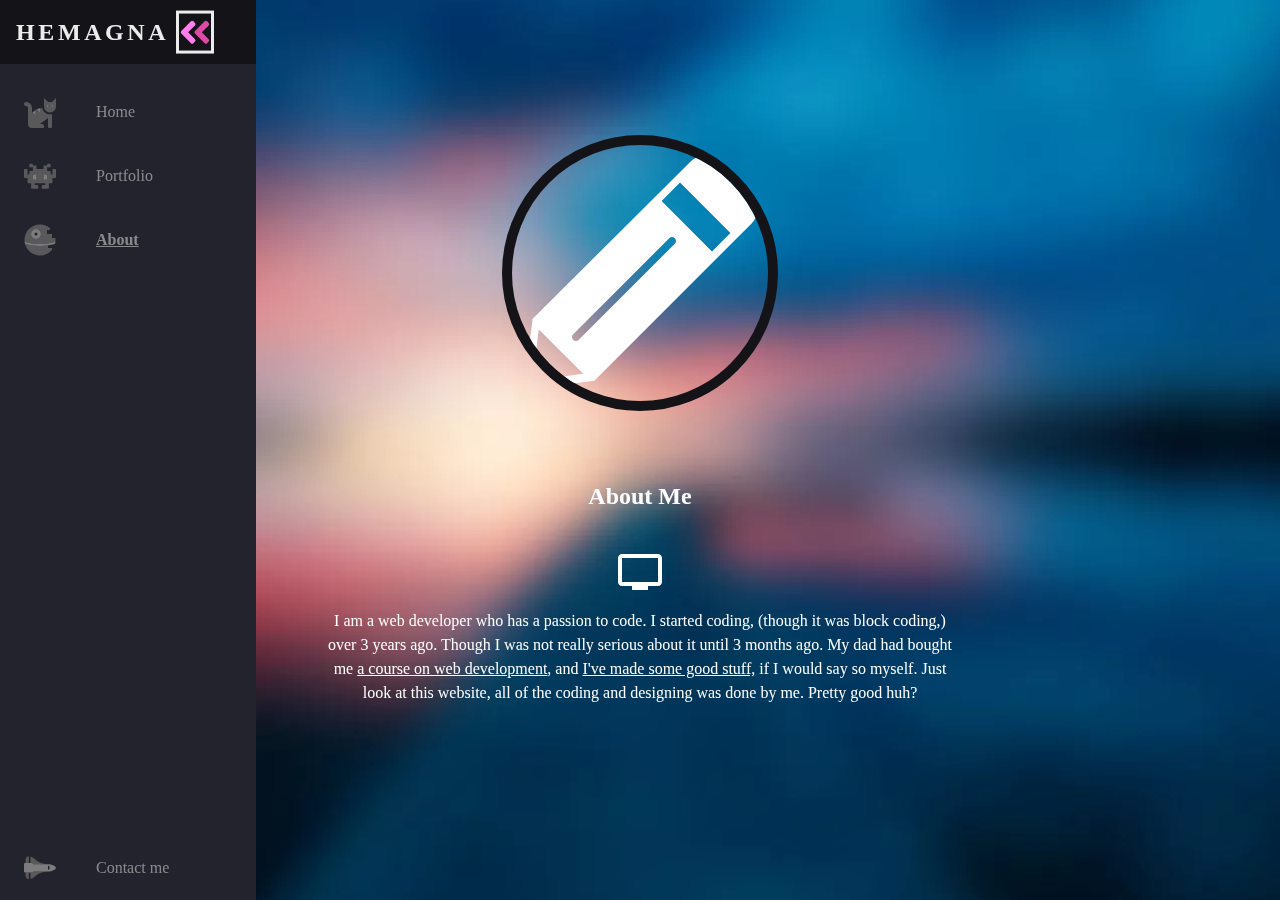
<file: public/about.html>
<!DOCTYPE html>
<html lang="en">

<head>
  <meta charset="UTF-8" />
  <meta name="viewport" content="width=device-width, initial-scale=1.0" />
  <title>My Portfolio</title>
  <link rel="stylesheet" href="./css/styles.css" />
  <link
    href="[data-uri]"
    rel="icon" type="image/x-icon" />
  <style>
    body {
      color: white;
    }

    a {
      color: #ffffff;
      text-emphasis: italic;
    }

    a:hover {
      color: blue;
    }
  </style>
</head>

<body>
  <nav class="navbar">
    <ul class="navbar-nav">
      <li class="logo">
        <a href="./index.html" class="nav-link">
          <span class="link-text logo-text">Hemagna</span>
          <svg aria-hidden="true" focusable="false" data-prefix="fad" data-icon="angle-double-right" role="img"
            style="border: 3px solid;" xmlns="http://www.w3.org/2000/svg" viewBox="0 0 448 512"
            class="svg-inline--fa fa-angle-double-right fa-w-14 fa-5x">
            <g class="fa-group">
              <path fill="currentColor"
                d="M224 273L88.37 409a23.78 23.78 0 0 1-33.8 0L32 386.36a23.94 23.94 0 0 1 0-33.89l96.13-96.37L32 159.73a23.94 23.94 0 0 1 0-33.89l22.44-22.79a23.78 23.78 0 0 1 33.8 0L223.88 239a23.94 23.94 0 0 1 .1 34z"
                class="fa-secondary"></path>
              <path fill="currentColor"
                d="M415.89 273L280.34 409a23.77 23.77 0 0 1-33.79 0L224 386.26a23.94 23.94 0 0 1 0-33.89L320.11 256l-96-96.47a23.94 23.94 0 0 1 0-33.89l22.52-22.59a23.77 23.77 0 0 1 33.79 0L416 239a24 24 0 0 1-.11 34z"
                class="fa-primary"></path>
            </g>
          </svg>
        </a>
      </li>
      <li class="nav-item">
        <a href="./index.html" class="nav-link">
          <svg aria-hidden="true" focusable="false" data-prefix="fad" data-icon="cat" role="img"
            xmlns="http://www.w3.org/2000/svg" viewBox="0 0 512 512" class="svg-inline--fa fa-cat fa-w-16 fa-9x">
            <g class="fa-group">
              <path fill="currentColor"
                d="M448 96h-64l-64-64v134.4a96 96 0 0 0 192 0V32zm-72 80a16 16 0 1 1 16-16 16 16 0 0 1-16 16zm80 0a16 16 0 1 1 16-16 16 16 0 0 1-16 16zm-165.41 16a204.07 204.07 0 0 0-34.59 2.89V272l-43.15-64.73a183.93 183.93 0 0 0-44.37 26.17L192 304l-60.94-30.47L128 272v-80a96.1 96.1 0 0 0-96-96 32 32 0 0 0 0 64 32 32 0 0 1 32 32v256a64.06 64.06 0 0 0 64 64h176a16 16 0 0 0 16-16v-16a32 32 0 0 0-32-32h-32l128-96v144a16 16 0 0 0 16 16h32a16 16 0 0 0 16-16V289.86a126.78 126.78 0 0 1-32 4.54c-61.81 0-113.52-44.05-125.41-102.4z"
                class="fa-secondary"></path>
              <path fill="currentColor"
                d="M376 144a16 16 0 1 0 16 16 16 16 0 0 0-16-16zm80 0a16 16 0 1 0 16 16 16 16 0 0 0-16-16zM131.06 273.53L192 304l-23.52-70.56a192.06 192.06 0 0 0-37.42 40.09zM256 272v-77.11a198.62 198.62 0 0 0-43.15 12.38z"
                class="fa-primary"></path>
            </g>
          </svg>
          <span class="link-text"> Home </span>
        </a>
      </li>
      <li class="nav-item">
        <a href="./beta/portfolio.html" class="nav-link">
          <svg aria-hidden="true" focusable="false" data-prefix="fad" data-icon="alien-monster" role="img"
            xmlns="http://www.w3.org/2000/svg" viewBox="0 0 576 512"
            class="svg-inline--fa fa-alien-monster fa-w-18 fa-9x">
            <g class="fa-group">
              <path fill="currentColor"
                d="M560,128H528a15.99954,15.99954,0,0,0-16,16v80H480V176a15.99954,15.99954,0,0,0-16-16H416V96h48a16.00079,16.00079,0,0,0,16-16V48a15.99954,15.99954,0,0,0-16-16H432a15.99954,15.99954,0,0,0-16,16V64H368a15.99954,15.99954,0,0,0-16,16v48H224V80a15.99954,15.99954,0,0,0-16-16H160V48a15.99954,15.99954,0,0,0-16-16H112A15.99954,15.99954,0,0,0,96,48V80a16.00079,16.00079,0,0,0,16,16h48v64H112a15.99954,15.99954,0,0,0-16,16v48H64V144a15.99954,15.99954,0,0,0-16-16H16A15.99954,15.99954,0,0,0,0,144V272a16.00079,16.00079,0,0,0,16,16H64v80a16.00079,16.00079,0,0,0,16,16h48v80a16.00079,16.00079,0,0,0,16,16h96a16.00079,16.00079,0,0,0,16-16V432a15.99954,15.99954,0,0,0-16-16H192V384H384v32H336a15.99954,15.99954,0,0,0-16,16v32a16.00079,16.00079,0,0,0,16,16h96a16.00079,16.00079,0,0,0,16-16V384h48a16.00079,16.00079,0,0,0,16-16V288h48a16.00079,16.00079,0,0,0,16-16V144A15.99954,15.99954,0,0,0,560,128ZM224,320H160V224h64Zm192,0H352V224h64Z"
                class="fa-secondary"></path>
              <path fill="currentColor" d="M160,320h64V224H160Zm192-96v96h64V224Z" class="fa-primary"></path>
            </g>
          </svg>
          <span class="link-text">Portfolio </span>
        </a>
      </li>
      <li class="nav-item">
        <a href="./about.html" class="nav-link">
          <svg aria-hidden="true" focusable="false" lll data-prefix="fad" data-icon="space-station-moon-alt" role="img"
            xmlns="http://www.w3.org/2000/svg" viewBox="0 0 512 512"
            class="svg-inline--fa fa-space-station-moon-alt fa-w-16 fa-5x">
            <g class="fa-group">
              <path fill="currentColor"
                d="M501.70312,224H448V160H368V96h48V66.67383A246.86934,246.86934,0,0,0,256,8C119.03125,8,8,119.0332,8,256a250.017,250.017,0,0,0,1.72656,28.26562C81.19531,306.76953,165.47656,320,256,320s174.80469-13.23047,246.27344-35.73438A250.017,250.017,0,0,0,504,256,248.44936,248.44936,0,0,0,501.70312,224ZM192,240a80,80,0,1,1,80-80A80.00021,80.00021,0,0,1,192,240ZM384,343.13867A940.33806,940.33806,0,0,1,256,352c-87.34375,0-168.71094-11.46094-239.28906-31.73633C45.05859,426.01953,141.29688,504,256,504a247.45808,247.45808,0,0,0,192-91.0918V384H384Z"
                class="fa-secondary"></path>
              <path fill="currentColor"
                d="M256,320c-90.52344,0-174.80469-13.23047-246.27344-35.73438a246.11376,246.11376,0,0,0,6.98438,35.998C87.28906,340.53906,168.65625,352,256,352s168.71094-11.46094,239.28906-31.73633a246.11376,246.11376,0,0,0,6.98438-35.998C430.80469,306.76953,346.52344,320,256,320Zm-64-80a80,80,0,1,0-80-80A80.00021,80.00021,0,0,0,192,240Zm0-104a24,24,0,1,1-24,24A23.99993,23.99993,0,0,1,192,136Z"
                class="fa-primary"></path>
            </g>
          </svg>
          <span class="link-text"><b><u> About </u></b>
          </span>
        </a>
      </li>
      <li class="nav-item">
        <a href="./contact.html" class="nav-link">
          <svg aria-hidden="true" focusable="false" data-prefix="fad" data-icon="space-shuttle" role="img"
            xmlns="http://www.w3.org/2000/svg" viewBox="0 0 640 512"
            class="svg-inline--fa fa-space-shuttle fa-w-20 fa-5x">
            <g class="fa-group">
              <path fill="currentColor"
                d="M32 416c0 35.35 21.49 64 48 64h16V352H32zm154.54-232h280.13L376 168C243 140.59 222.45 51.22 128 34.65V160h18.34a45.62 45.62 0 0 1 40.2 24zM32 96v64h64V32H80c-26.51 0-48 28.65-48 64zm114.34 256H128v125.35C222.45 460.78 243 371.41 376 344l90.67-16H186.54a45.62 45.62 0 0 1-40.2 24z"
                class="fa-secondary"></path>
              <path fill="currentColor"
                d="M592.6 208.24C559.73 192.84 515.78 184 472 184H186.54a45.62 45.62 0 0 0-40.2-24H32c-23.2 0-32 10-32 24v144c0 14 8.82 24 32 24h114.34a45.62 45.62 0 0 0 40.2-24H472c43.78 0 87.73-8.84 120.6-24.24C622.28 289.84 640 272 640 256s-17.72-33.84-47.4-47.76zM488 296a8 8 0 0 1-8-8v-64a8 8 0 0 1 8-8c31.91 0 31.94 80 0 80z"
                class="fa-primary"></path>
            </g>
          </svg>
          <span class="link-text">Contact me</span>
        </a>
      </li>
    </ul>
  </nav>
  <div id="bg" style="z-index: -1">
    <img src="./images/bg1.webp" alt="" />
  </div>
  <div style="text-align: center;">
    <img src="./images/pencil.svg" alt="my pic" width="20%"
      style="margin-top: 15vh; text-align: center; overflow: none;" class="mypic" />
  </div>
  <h2 class="myH2">
    About Me
  </h2>
  <br />
  <div style="text-align: center">
    <img src="./images/ic_personal_video_48px.svg" alt="computer" style="text-align: center" />
  </div>

  <div style="text-align: center;">
    <p class="myP">I am a web
      developer who has a passion to code. I started coding, (though it was block coding,) over 3 years ago.
      Though I was not really serious about it until 3 months ago. My dad had bought me <a
        href="https://www.udemy.com/course/the-complete-web-development-bootcamp" class="about-me-links">a
        course on web development</a>, and <a href="./beta/portfolio.html" class="about-me-links">I've made some good
        stuff,</a> if I would say so myself. Just look at this website, all of the coding and designing was
      done by me. Pretty good huh?

    </p>
  </div>
  </div>
  </section>

  <script src="./js/jquery.min.js" defer></script>

</body>

</html>
</file>
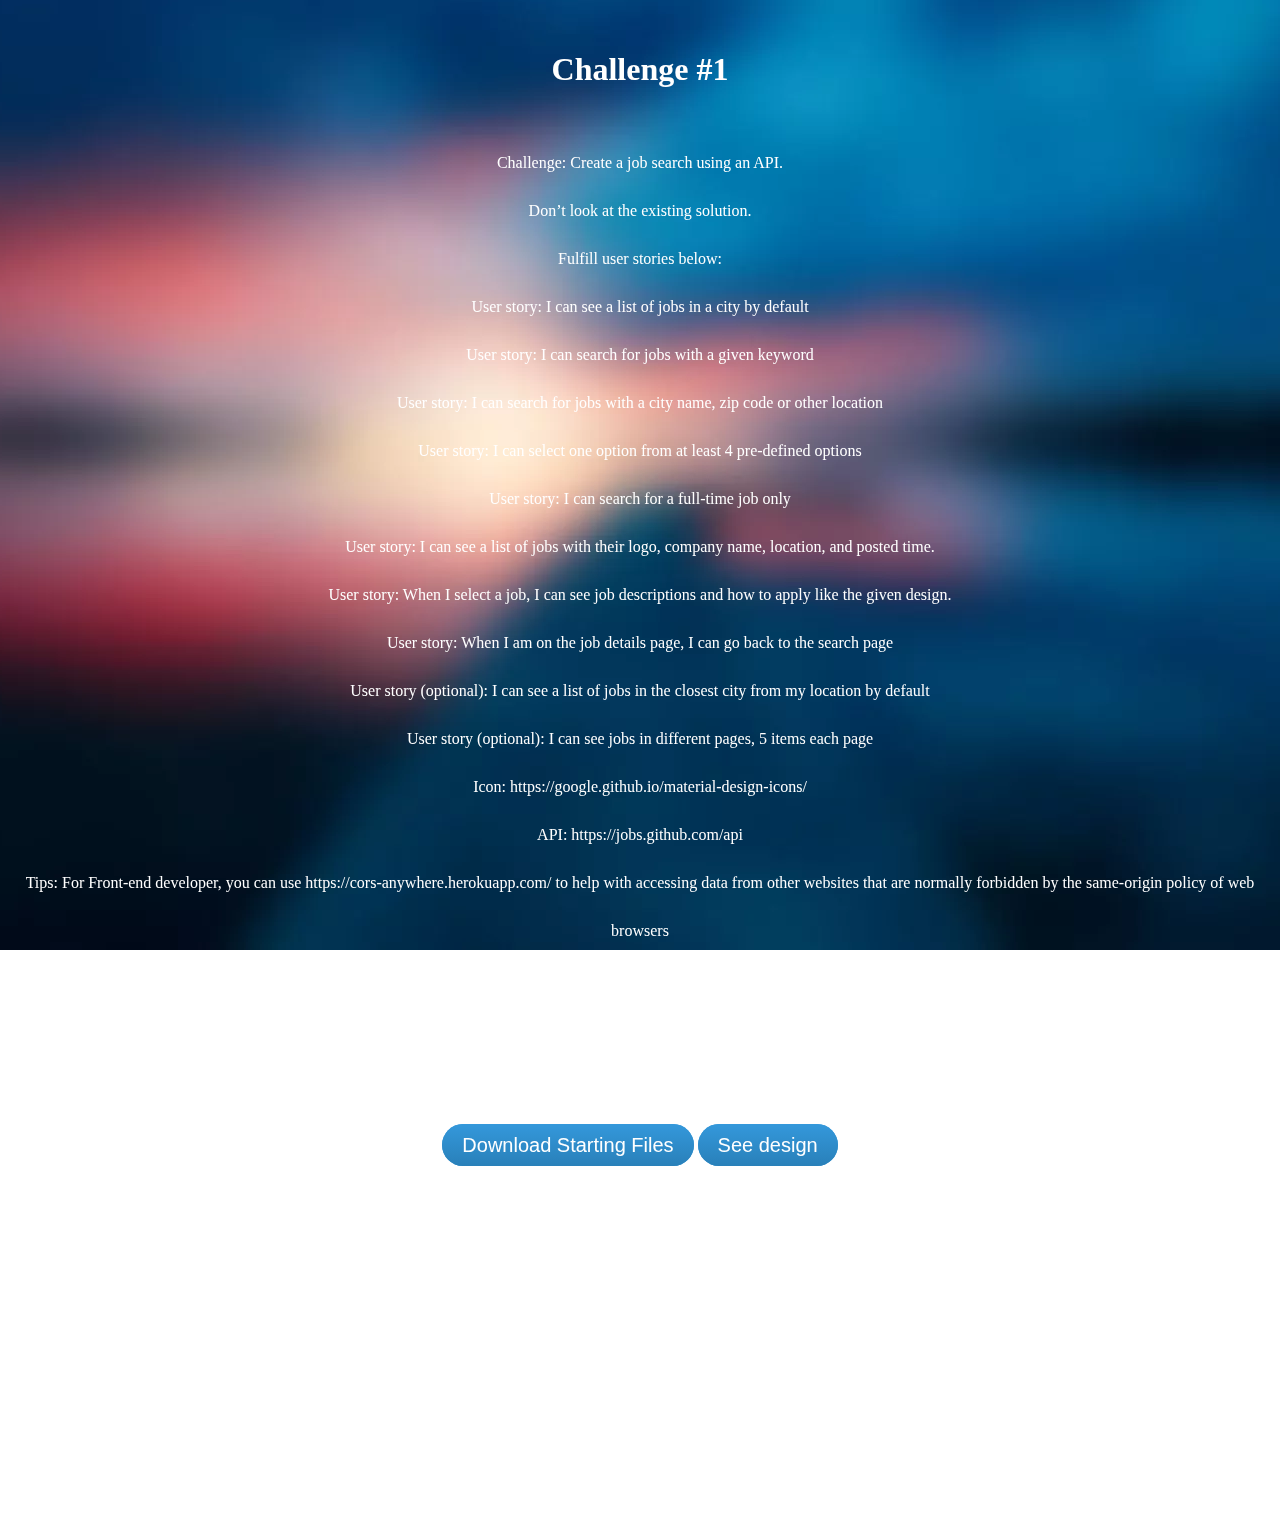
<file: public/blog/challenge1.html>
<!DOCTYPE html>
<html lang="en">
  <head>
    <meta charset="UTF-8" />
    <meta name="viewport" content="width=device-width, initial-scale=1.0" />
    <title>Challenge 1</title>
    <link rel="shortcut icon" href="../images/mypic.webp" />
  </head>
  <body>
    <div id="bg" style="z-index: -1">
      <img src="../images/bg1.webp" alt="" />
      <link rel="stylesheet" href="../css/styles.css" />
      <style>
        body {
          color: white;
          text-align: center;
          line-height: 3;
        }
        .btn {
          background: #3498db;
          background-image: -webkit-linear-gradient(top, #3498db, #2980b9);
          background-image: -moz-linear-gradient(top, #3498db, #2980b9);
          background-image: -ms-linear-gradient(top, #3498db, #2980b9);
          background-image: -o-linear-gradient(top, #3498db, #2980b9);
          background-image: linear-gradient(to bottom, #3498db, #2980b9);
          -webkit-border-radius: 28;
          -moz-border-radius: 28;
          border-radius: 28px;
          font-family: Arial;
          color: #ffffff;
          font-size: 20px;
          padding: 10px 20px 10px 20px;
          text-decoration: none;
        }

        .btn:hover {
          background: #3cb0fd;
          background-image: -webkit-linear-gradient(top, #3cb0fd, #3498db);
          background-image: -moz-linear-gradient(top, #3cb0fd, #3498db);
          background-image: -ms-linear-gradient(top, #3cb0fd, #3498db);
          background-image: -o-linear-gradient(top, #3cb0fd, #3498db);
          background-image: linear-gradient(to bottom, #3cb0fd, #3498db);
          text-decoration: none;
        }
      </style>
    </div>
    <h1>Challenge #1</h1>
    <p>
      Challenge: Create a job search using an API. <br />
      Don’t look at the existing solution. <br />
      Fulfill user stories below: <br />
      User story: I can see a list of jobs in a city by default <br />
      User story: I can search for jobs with a given keyword <br />
      User story: I can search for jobs with a city name, zip code or other
      location <br />
      User story: I can select one option from at least 4 pre-defined options
      <br />
      User story: I can search for a full-time job only <br />
      User story: I can see a list of jobs with their logo, company name,
      location, and posted time. <br />
      User story: When I select a job, I can see job descriptions and how to
      apply like the given design. <br />
      User story: When I am on the job details page, I can go back to the search
      page <br />
      User story (optional): I can see a list of jobs in the closest city from
      my location by default <br />
      User story (optional): I can see jobs in different pages, 5 items each
      page <br />
      Icon: https://google.github.io/material-design-icons/ <br />
      API: https://jobs.github.com/api
      <br />
      Tips: For Front-end developer, you can use
      https://cors-anywhere.herokuapp.com/ to help with accessing data from
      other websites that are normally forbidden by the same-origin policy of
      web browsers <br />
      As long as you fulfill all the user stories, you can give your personal
      touches by adding transition, using your own images, changing colors, or
      even creating your own layout,... <br />
      Remember to put your name on the footer to prevent other from submitting
      your solutions. <br />
      Once you completed, submit your solutions by providing URLs for both
      GitHub repository and live app on any hosting platform and explain briefly
      what you have done.
    </p>

    <a
      href="https://www.mediafire.com/folder/8n3zle2zknd1l/github-jobs-master"
      class="btn"
      >Download Starting Files</a
    >
    <a
      href="    https://i.gyazo.com/329d6f1e4a83e8c7cc81538ca8dce10a.png
      "
      class="btn"
      >See design</a
    >

    <br />
    <h1>FAQ</h1>
    <p>
      Can i use React/Angula/Vue? <br />
      <small>Yes, you can</small>
    </p>
    <p>
      Where to submit? <br />
      <small>
        You can DM me the github repo and the live site on discord - lolvsc#0122
      </small>
    </p>
  </body>
</html>
</file>
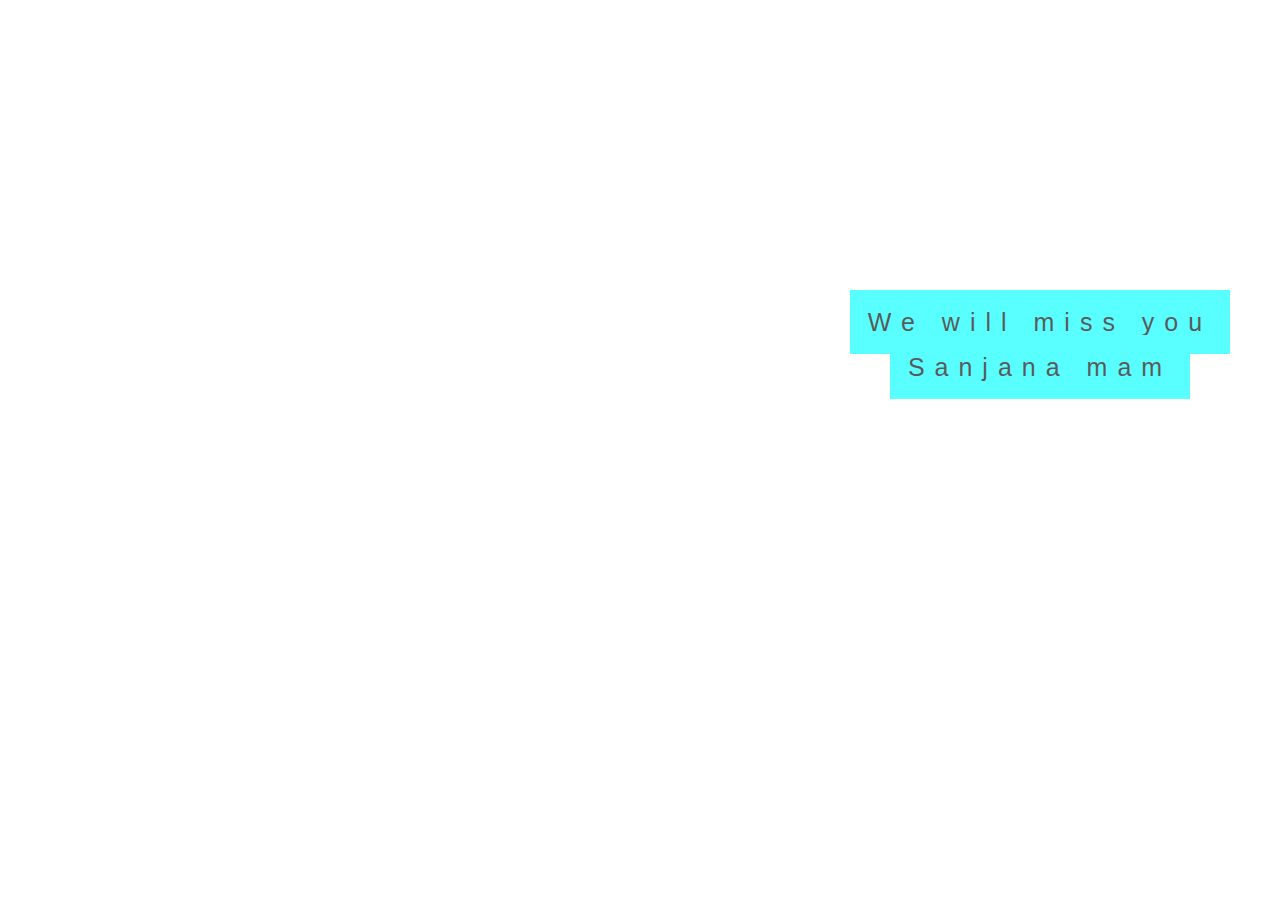
<file: public/Sanjana-mam-sendoff/scene4.html>
<!DOCTYPE html>
<html>

<head>
    <meta name="viewport" content="width=device-width, initial-scale=1">
    <link href="./favicon.ico" rel="icon" type="image/x-icon" />
    <style>
        body,
        html {
            height: 100%;
            margin: 0;
            font: 400 15px/1.8 "Lato", sans-serif;
            color: #777;
        }

        .bgimg-1,
        .bgimg-2,
        .bgimg-3 {
            position: relative;
            opacity: 0.65;
            background-position: center;
            background-repeat: no-repeat;
            background-size: cover;

        }

        .bgimg-1 {
            background-image: url("https://external-content.duckduckgo.com/iu/?u=https%3A%2F%2Fwww.shredit.com%2FSI%2Fstorage%2FBlog%2FTime-to-say-goodbye-1200x628-compressed.jpg&f=1&nofb=1");
            height: 100%;
        }

        .caption {
            position: absolute;
            left: 0;
            top: 50%;
            width: 100%;
            text-align: center;
            color: #000;
        }

        .caption span.border {
            background-color: aqua;
            color: rgba(0, 0, 0, 0);
            padding: 18px;
            font-size: 25px;
            letter-spacing: 10px;
        }

        h3 {
            letter-spacing: 5px;
            text-transform: uppercase;
            font: 20px "Lato", sans-serif;
            color: #111;
        }
    </style>
</head>

<body>

    <div class="bgimg-1">
        <div class="caption" style="
        color: black;
        left: 400px;
        bottom: 500px;
        top: 300px;
    ">
            <span class="border" style="  color: black;">We will miss you</span><br>
            <span class="border" style="  color: black;">Sanjana mam</span>
        </div>
    </div>


</body>

</html>
</file>
<file: public/css/styles.css>
nav {
  background-color: rgb(63, 114, 158);
  overflow-y: hidden; /* Hide vertical scrollbar */
  overflow-x: hidden; /* Hide horizontal scrollbar */
}
.navbar-brand {
  overflow: hidden; /* Ensures the content is not revealed until the animation */
  border-right: 0.15em solid orange; /* The typwriter cursor */
  white-space: nowrap; /* Keeps the content on a single line */
  margin: 0 auto; /* Gives that scrolling effect as the typing happens */
  letter-spacing: 0.15em; /* Adjust as needed */
  animation: typing 3.5s steps(40, end), blink-caret 0.75s step-end infinite;
}

@keyframes blink-caret {
  from,
  to {
    border-color: transparent;
  }
  50% {
    border-color: orange;
  }
}
#first {
  height: 100%;
}

div.row {
  text-align: center;
}
.card {
  text-align: center;
  z-index: -1;
}
#pricing {
  padding: 100px;
}

.price-text {
  font-size: 3rem;
  line-height: 1.5;
}

.pricing-column {
  padding: 3% 2%;
}
:root {
  font-size: 16px;
  font-family: "Open Sans";
  --text-primary: #b6b6b6;
  --text-secondary: #ececec;
  --bg-primary: #23232e;
  --bg-secondary: #141418;
  --transition-speed: 600ms;
}

body {
  margin: 0;
  padding: 0;
  overflow-y: scroll;
  overflow-x: hidden;
}

body::-webkit-scrollbar {
  width: 0.25rem;
}

body::-webkit-scrollbar-track {
  background: #1e1e24;
}

body::-webkit-scrollbar-thumb {
  background: #6649b8;
}

main {
  margin-left: 5rem;
  padding: 1rem;
}

.navbar {
  position: fixed;
  background-color: var(--bg-primary);
  transition: width 600ms ease;
  overflow-y: hidden; /* Hide vertical scrollbar */
  overflow-x: hidden; /* Hide horizontal scrollbar */
}

.navbar-nav {
  list-style: none;
  padding: 0;
  margin: 0;
  display: flex;
  flex-direction: column;
  align-items: center;
  height: 100%;
}

.nav-item {
  width: 100%;
}

.nav-item:last-child {
  margin-top: auto;
}

.nav-link {
  display: flex;
  align-items: center;
  height: 4rem;
  color: var(--text-primary);
  text-decoration: none;
  filter: grayscale(100%) opacity(0.7);
  transition: var(--transition-speed);
}

.nav-link:hover {
  filter: grayscale(0%) opacity(1);
  background: var(--bg-secondary);
  color: var(--text-secondary);
}

.link-text {
  display: none;
  margin-left: 1rem;
}

.nav-link svg {
  width: 2rem;
  min-width: 2rem;
  margin: 0 1.5rem;
}

.fa-primary {
  color: #ff7eee;
}

.fa-secondary {
  color: #df49a6;
}

.fa-primary,
.fa-secondary {
  transition: var(--transition-speed);
}

.logo {
  font-weight: bold;
  text-transform: uppercase;
  margin-bottom: 1rem;
  text-align: center;
  color: var(--text-secondary);
  background: var(--bg-secondary);
  font-size: 1.5rem;
  letter-spacing: 0.3ch;
  width: 100%;
}

.logo svg {
  transform: rotate(0deg);
  transition: var(--transition-speed);
}

.logo-text {
  display: inline;
  position: absolute;
  left: -999px;
  transition: var(--transition-speed);
}

.navbar:hover .logo svg {
  transform: rotate(-180deg);
}

/* Small screens */
@media only screen and (max-width: 600px) {
  .navbar {
    bottom: 0;
    width: 100vw;
    height: 5rem;
  }

  .logo {
    display: none;
  }

  .navbar-nav {
    flex-direction: row;
  }

  .nav-link {
    justify-content: center;
  }

  main {
    margin: 0;
  }
  .mypic {
    height: 25vh;
    width: 25vh;
    border: #141418 5px solid;
  }
  .myP {
    line-height: normal;
    margin-bottom: 15vh;
    margin-top: 1vh;
    text-align: center;
    margin-left: 25vw;
    align-self: center;
  }
}

/* Large screens */
@media only screen and (min-width: 600px) {
  .navbar {
    top: 0;
    width: 7rem;
    height: 100vh;
  }

  .navbar:hover {
    width: 16rem;
  }

  .navbar:hover .link-text {
    display: inline;
  }

  .navbar:hover .logo svg {
    margin-left: 11rem;
  }

  .navbar:hover .logo-text {
    left: 0px;
  }
}

.myH2 {
  text-align: center;
  padding-top: 3rem;
  color: #fff;
}
.home {
  height: 100vh;
  width: 100vw;
  color: #ffffff;
}
#bg {
  position: fixed;
  top: -50%;
  left: -50%;
  width: 200%;
  height: 200%;
}
#bg img {
  position: absolute;
  top: 0;
  left: 0;
  right: 0;
  bottom: 0;
  margin: auto;
  min-width: 50%;
  min-height: 50%;
}
.mypic {
  border: #141418 10px solid;
  border-radius: 100%;
}
.myP {
  text-align: center;
  color: #fff;
  line-height: 1.5;
  width: 50vw;
  margin-bottom: 15vh;
  margin-top: 1vh;
  text-align: center;
  margin-left: 25vw;
  align-self: center;
}

@media only screen and (max-width: 600px) {
  .copyright {
    margin-bottom: 20vh;
  }
}
</file>
